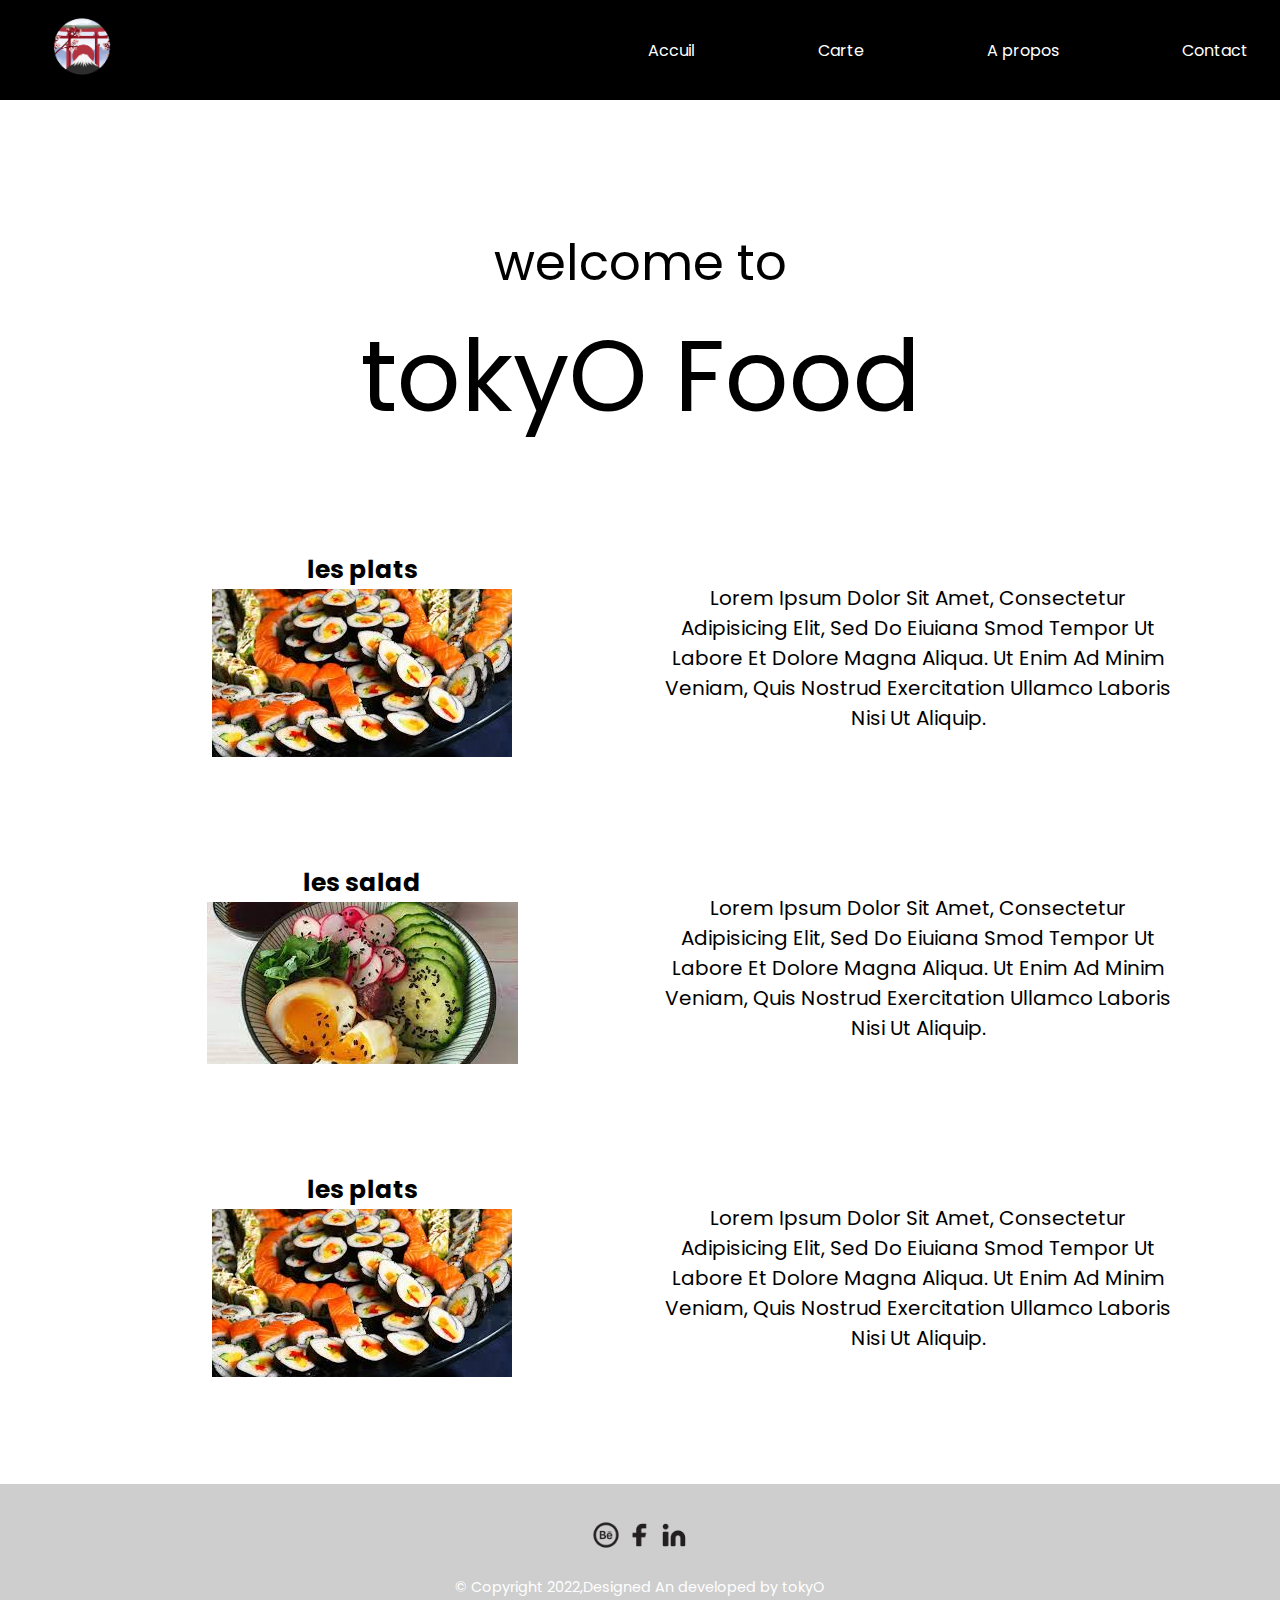
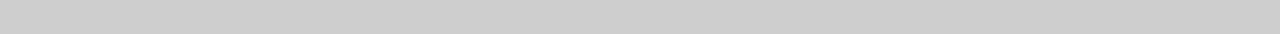
<file: tokyo/index.html>
<!DOCTYPE html>
<html lang="en">

    <head>
        <meta charset="UTF-8">
        <meta http-equiv="X-UA-Compatible" content="IE=edge">
        <meta name="viewport" content="width=device-width, initial-scale=1.0">
        <title>Document</title>
        <link rel="stylesheet" href="./stayl_css/index.css">
        <link rel="stylesheet" href="./stayl_css/footer.css">
        <link rel="stylesheet" href="./stayl_css/nav.css">
    </head>

    <body>
        <!-- navbar start  -->
        <div id="navbar">
            <div class="logo"><img width="100px" src="./imgs/logo2.png" alt="tokyo "></div>
            <div class="nav-center nav-menu1">
                <ul>
                    <li><a href="./index.html">Accuil</a></li>
                    <li><a href="./menu.html">Carte</a></li>
                    <li><a href="./about.html">A propos</a></li>
                    <li><a href="./contact.html">Contact</a></li>

                </ul>
            </div>
            <div id="toggle">
                <svg class="ouvert" width="18" height="18" fill="none" stroke="#f0f0f0" stroke-linecap="round"
                    stroke-linejoin="round" stroke-width="4" viewBox="0 0 24 24" xmlns="http://www.w3.org/2000/svg">
                    <path d="M3 12h18"></path>
                    <path d="M3 6h18"></path>
                    <path d="M3 18h18"></path>
                </svg>

                <svg class="fermer" width="18" height="18" fill="none" stroke="#f0f0f0" stroke-linecap="round"
                    stroke-linejoin="round" stroke-width="4" viewBox="0 0 24 24" xmlns="http://www.w3.org/2000/svg">
                    <path d="M18 6 6 18"></path>
                    <path d="m6 6 12 12"></path>
                </svg>
            </div>
        </div>
        <!-- navbar end -->
        <!-- wilcome -->
        <br>
        <div class="welcome">
            <p style="font-size: 50px; margin: 0;">welcome to</p>
            <p style="font-size: 100px;">tokyO Food</p>
        </div>

        <!-- wilcome -->
        <!-- discription -->
        <div class="toute_discription">
            <div class="discription">
                <div class="imagediscription1">
                    <h1 id="imgiscription1">
                        les plats
                    </h1>
                    <img src="./imgs/images.jpg" alt="">
                </div>
                <div id="paragraph_imgiscription1">

                    <p> Lorem Ipsum Dolor Sit Amet, Consectetur Adipisicing Elit, Sed Do Eiuiana Smod Tempor Ut Labore
                        Et Dolore Magna Aliqua. Ut Enim Ad Minim Veniam, Quis Nostrud Exercitation Ullamco Laboris Nisi
                        Ut Aliquip.</p>
                </div>
            </div>


            <div id="discription" class="discription">



                <div id="img-titre" class="imagediscription1">
                    <h1 id="imgiscription1">
                        les salad
                    </h1>
                    <img id="img-home" src="./imgs/download.jpg" alt="">
                </div>
                <div id="paragraph_imgiscription1">

                    Lorem Ipsum Dolor Sit Amet, Consectetur Adipisicing Elit, Sed Do Eiuiana Smod Tempor Ut Labore Et
                    Dolore Magna Aliqua. Ut Enim Ad Minim Veniam, Quis Nostrud Exercitation Ullamco Laboris Nisi Ut
                    Aliquip.
                </div>
            </div>
            <div class="discription">

                <div class="imagediscription1">
                    <h1 id="imgiscription1">
                        les plats
                    </h1>
                    <img src="./imgs/images.jpg" alt="">
                </div>
                <div id="paragraph_imgiscription1">

                    <p> Lorem Ipsum Dolor Sit Amet, Consectetur Adipisicing Elit, Sed Do Eiuiana Smod Tempor Ut Labore
                        Et Dolore Magna Aliqua. Ut Enim Ad Minim Veniam, Quis Nostrud Exercitation Ullamco Laboris Nisi
                        Ut Aliquip.</p>
                </div>
            </div>
        </div>
        <!-- discription -->
        <!-- footer  start  -->
        <div class="footer">
            <div class="footer-logos">
                <img src="./icon/🦆 icon _behance outline_.png" alt="behance icon">
                <img src="./icon/🦆 icon _facebook_.png" alt="facebook icon">
                <img src="./icon/🦆 icon _linkedin_.png" alt="linkedin icon">
            </div>
            <div class="footer-discription">
                <p> &copy; Copyright 2022,Designed An developed by tokyO </p>
            </div>
        </div>
        <!-- footer  end  -->
        <script src="./res.js"></script>
    </body>

</html>
</file>
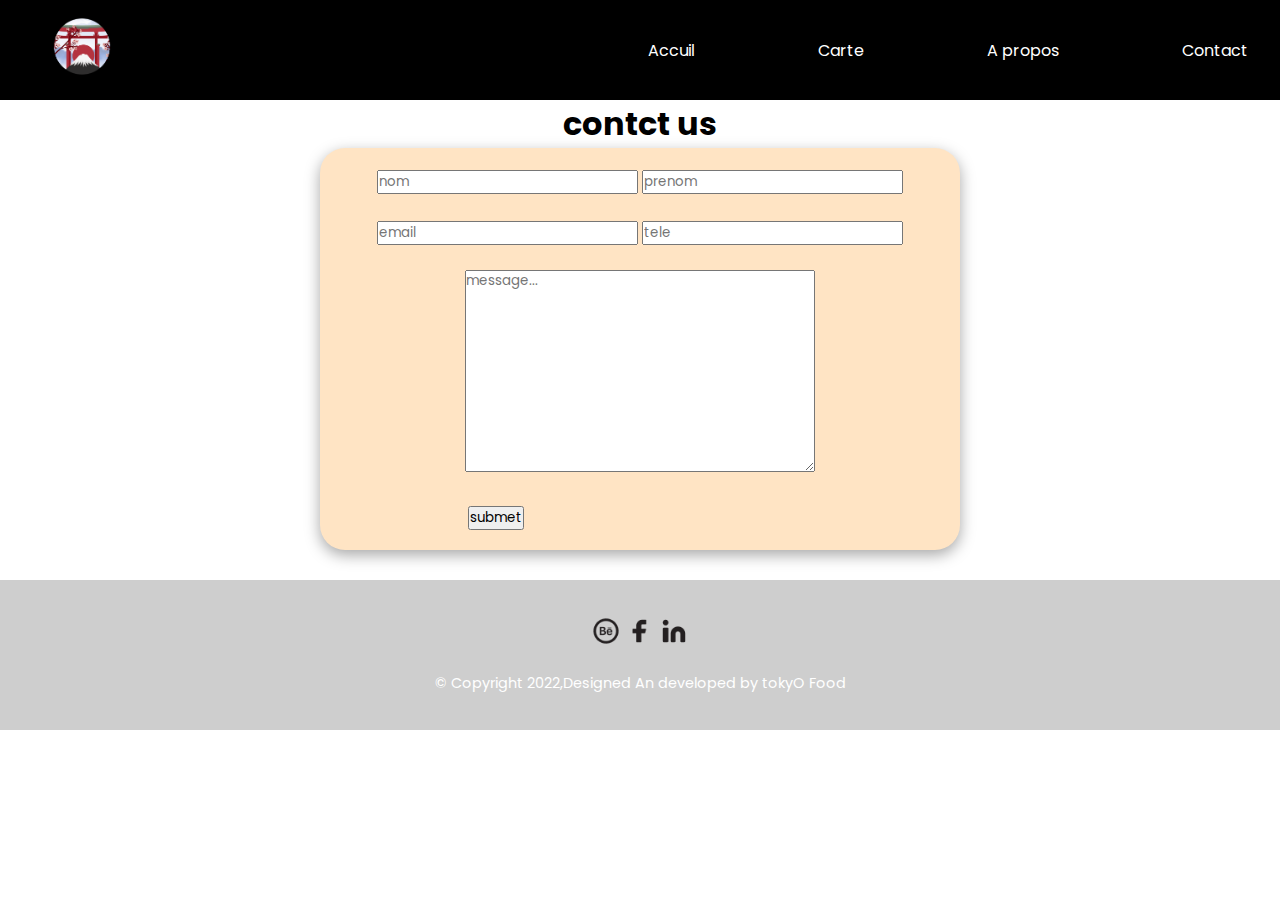
<file: tokyo/contact.html>
<!DOCTYPE html>
<html lang="en">

    <head>
        <meta charset="UTF-8">
        <meta http-equiv="X-UA-Compatible" content="IE=edge">
        <meta name="viewport" content="width=device-width, initial-scale=1.0">
        <title>Document</title>
        <link rel="stylesheet" href="./stayl_css/index.css">
        <link rel="stylesheet" href="./stayl_css/footer.css">
        <link rel="stylesheet" href="./stayl_css/nav.css">
    </head>

    <body>
        <!-- navbar start  -->
        <div s id="navbar">
            <div class="logo"><img width="100px" src="./imgs/logo2.png" alt="tokyo "></div>
            <div class="nav-center nav-menu1">
                <ul>
                    <li><a href="./index.html">Accuil</a></li>
                    <li><a href="./menu.html">Carte</a></li>
                    <li><a href="./about.html">A propos</a></li>
                    <li><a href="./contact.html">Contact</a></li>

                </ul>
            </div>
            <div id="toggle">
                <svg class="ouvert" width="18" height="18" fill="none" stroke="#f0f0f0" stroke-linecap="round"
                    stroke-linejoin="round" stroke-width="4" viewBox="0 0 24 24" xmlns="http://www.w3.org/2000/svg">
                    <path d="M3 12h18"></path>
                    <path d="M3 6h18"></path>
                    <path d="M3 18h18"></path>
                </svg>

                <svg class="fermer" width="18" height="18" fill="none" stroke="#f0f0f0" stroke-linecap="round"
                    stroke-linejoin="round" stroke-width="4" viewBox="0 0 24 24" xmlns="http://www.w3.org/2000/svg">
                    <path d="M18 6 6 18"></path>
                    <path d="m6 6 12 12"></path>
                </svg>
            </div>
        </div>
        <!-- navbar end -->
        <div id="con1">
            <h1 style="margin: 0;">contct us</h1>
        </div>

        <div class="contact">

            <input placeholder="nom" type="text" id="nom">
            <input placeholder="prenom" type="text" id="prenom">
            <br><br>
            <input placeholder="email" type="email" id="email">
            <input placeholder="tele" type="text" id="tele">
            <br><br>
            <textarea placeholder="message..." name="" id="" cols="30" rows="10"></textarea>
            <br><br>
            <div class=".burger-menu">

                <button id="btn-submit">submet</button>
            </div>

        </div>

        <!-- footer  start  -->
        <div class="footer">
            <div class="footer-logos">
                <img src="./icon/🦆 icon _behance outline_.png" alt="behance icon">
                <img src="./icon/🦆 icon _facebook_.png" alt="facebook icon">
                <img src="./icon/🦆 icon _linkedin_.png" alt="linkedin icon">
            </div>
            <div class="footer-discription">
                <p> &copy; Copyright 2022,Designed An developed by tokyO Food </p>
            </div>
        </div>
        <!-- footer  end  -->
        <script src="./res.js"></script>
    </body>

</html>
</file>
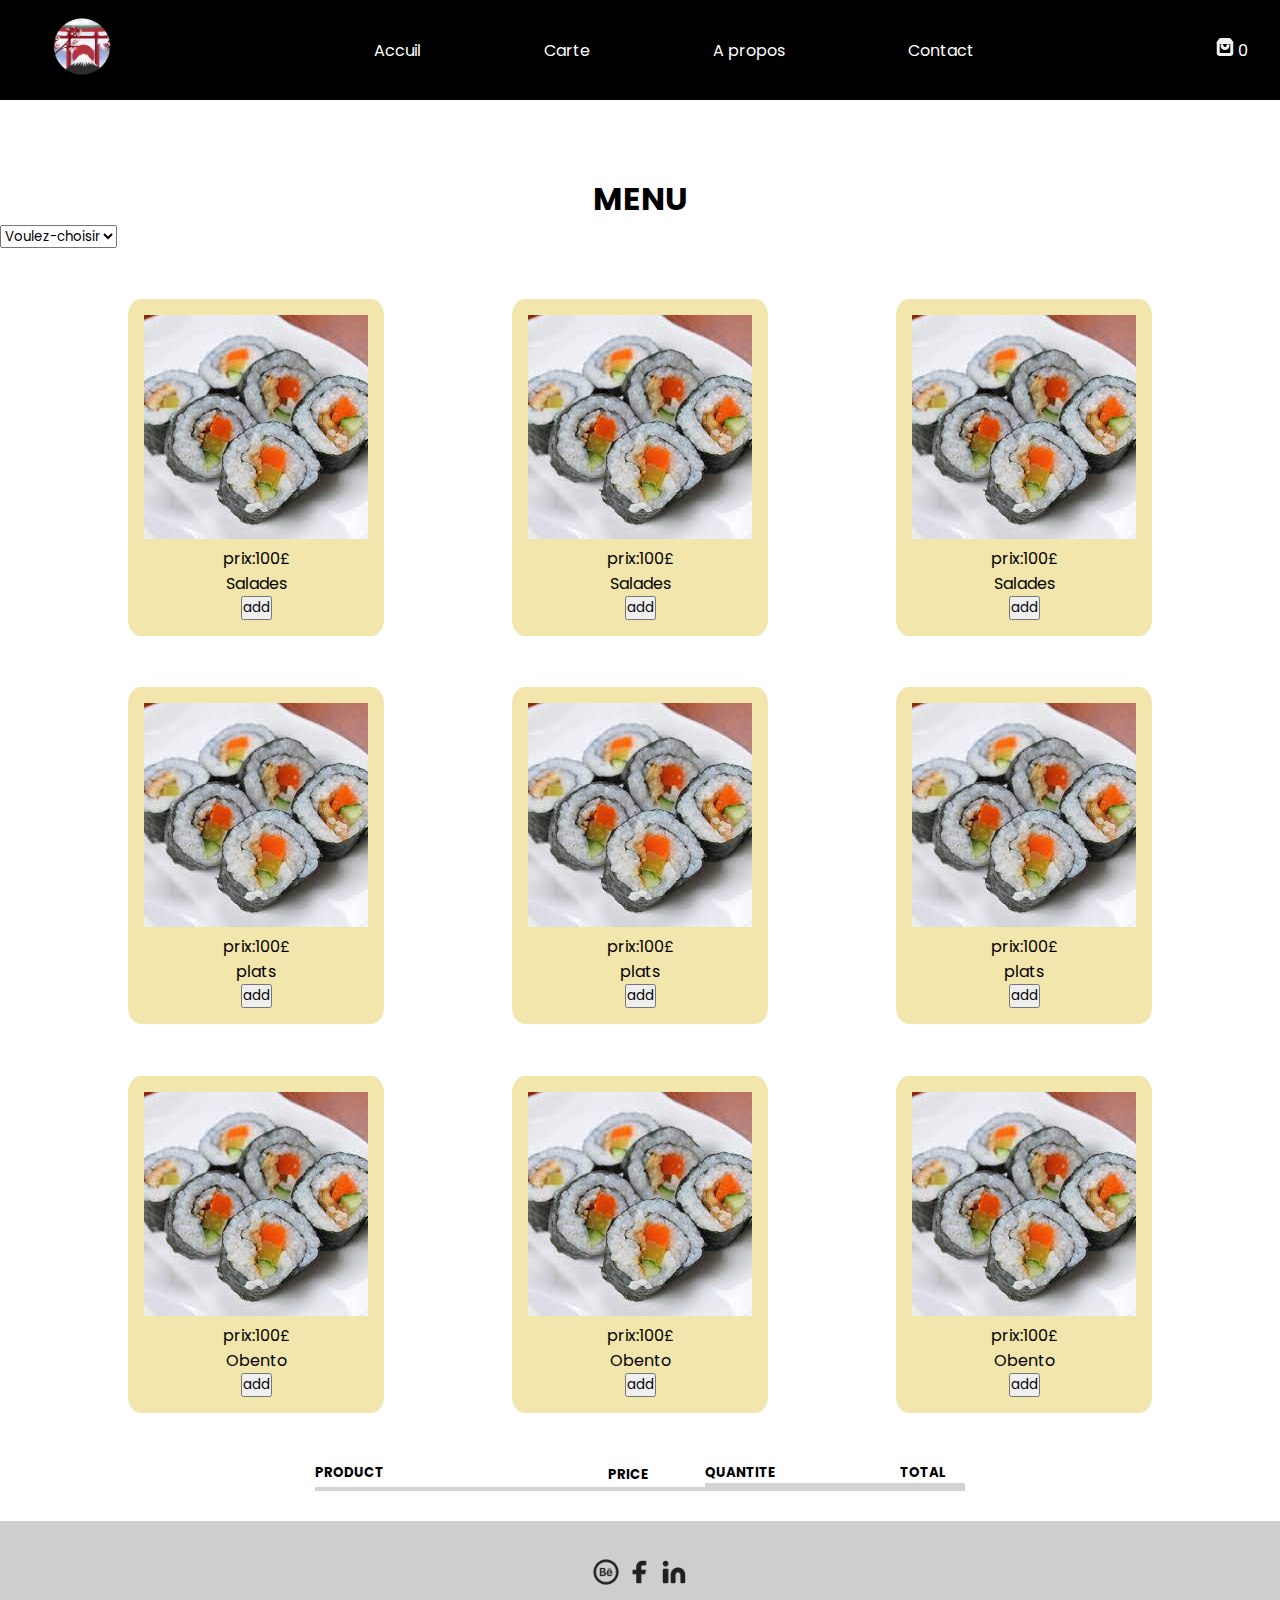
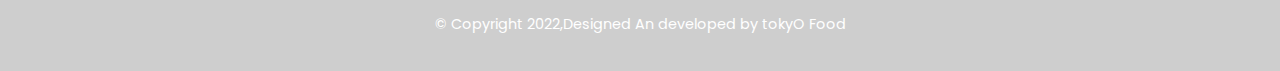
<file: tokyo/menu.html>
<!DOCTYPE html>
<html lang="en">
  <head>
    <meta charset="UTF-8" />
    <meta http-equiv="X-UA-Compatible" content="IE=edge" />
    <meta name="viewport" content="width=device-width, initial-scale=1.0" />
    <title>Document</title>
    <link rel="stylesheet" href="./stayl_css/index.css" />
    <link rel="stylesheet" href="./stayl_css/footer.css" />
    <link rel="stylesheet" href="./stayl_css/nav.css" />
  </head>

  <body>
    <!-- navbar start  -->

    <div id="navbar">
      <div class="logo">
        <img width="100px" src="./imgs/logo2.png" alt="tokyo " />
      </div>
      <ul>
        <li><a href="./index.html">Accuil</a></li>
        <li><a href="./menu.html">Carte</a></li>
        <li><a href="./about.html">A propos</a></li>
        <li><a href="./contact.html">Contact</a></li>
      </ul>
      <div id="toggle">
        <svg
          class="ouvert"
          width="18"
          height="18"
          fill="none"
          stroke="#f0f0f0"
          stroke-linecap="round"
          stroke-linejoin="round"
          stroke-width="4"
          viewBox="0 0 24 24"
          xmlns="http://www.w3.org/2000/svg"
        >
          <path d="M3 12h18"></path>
          <path d="M3 6h18"></path>
          <path d="M3 18h18"></path>
        </svg>
        <svg
          class="fermer"
          width="18"
          height="18"
          fill="none"
          stroke="#f0f0f0"
          stroke-linecap="round"
          stroke-linejoin="round"
          stroke-width="4"
          viewBox="0 0 24 24"
          xmlns="http://www.w3.org/2000/svg"
        >
          <path d="M18 6 6 18"></path>
          <path d="m6 6 12 12"></path>
        </svg>
      </div>
          <div id="shop" class="span1">
            
      <svg
      href="./index.html"
        id="icone-shop"
        width="18"
        height="18"
        fill="none"
        stroke="#f0f0f0"
        stroke-linecap="round"
        stroke-linejoin="round"
        stroke-width="4"
        viewBox="0 0 24 24"
        xmlns="http://www.w3.org/2000/svg"
      >
        <path d="M6 2 3 6v14a2 2 0 0 0 2 2h14a2 2 0 0 0 2-2V6l-3-4z"></path>
        <path d="M3 6h18"></path>
        <path d="M16 10a4 4 0 0 1-8 0"></path>
      </svg>
      <span style="color: white;">0</span>
    </div>
    </div>

    <!-- navbar end -->
    <!-- start contener-->
    <br />
    <div class="le_nom_de_menu">
      <h1 id="le_nom_de_menu">MENU</h1>
    </div>
    <select name="" id="selector">
      <option value="choisisser" selected="selected">Voulez-choisir</option>
      <option value="Jus" class="option">Salades</option>
      <option value="Plats" class="option">Obento</option>
      <option value="Salades" class="option">plats</option>
    </select>

    <!-- ______________________________ -->

    <div class="les-plats-toute">
      <div class="les-salad">
        <div class="contener">
          <div class="plat">
            <img src="./imgs/plats.jpg" alt="" />
          </div>
          <div class="prix">
            <p>prix:100£</p>
          </div>
          <p class="categorie">Salades</p>
          <button class="btn1"  value="100">add</button>
        </div>

        <div class="contener">
          <div class="plat">
            <img src="./imgs/plats.jpg" alt="" />
          </div>
          <div class="prix">
            <p>prix:100£</p>
          </div>
          <p class="categorie">Salades</p>
          <button class="btn1"  value="100">add</button>
        </div>
        <div class="contener">
          <div class="plat">
            <img src="./imgs/plats.jpg" alt="" />
          </div>

          <div class="prix">
            <p>prix:100£</p>
          </div>
          <p class="categorie">Salades</p>
          <button class="btn1"  value="100">add</button>
        </div>
      </div>
      <div class="les-plats">
        <div class="contener">
          <div class="plat">
            <img src="./imgs/plats.jpg" alt="" />
          </div>

          <div class="prix">
            <p>prix:100£</p>
          </div>
          <p class="categorie">plats</p>
          <button class="btn1"  value="100">add</button>
        </div>
        <div class="contener">
          <div class="plat">
            <img src="./imgs/plats.jpg" alt="" />
          </div>

          <div class="prix">
            <p>prix:100£</p>
          </div>
          <p class="categorie">plats</p>
          <button class="btn1" value="100">add</button>
        </div>
        <div class="contener">
          <div class="plat">
            <img src="./imgs/plats.jpg" alt="" />
          </div>
          <div class="prix">
            <p>prix:100£</p>
          </div>
          <p class="categorie">plats</p>
          <button  class="btn1" value="100">add</button>
        </div>
      </div>
      <div class="les-obento">
        <div class="contener">
          <div class="plat">
            <img src="./imgs/plats.jpg" alt="" />
          </div>

          <div class="prix">
            <p>prix:100£</p>
          </div>
          <p class="categorie">Obento</p>
          <button  class="btn1" value="100">add</button>
        </div>
        <div class="contener">
          <div class="plat">
            <img src="./imgs/plats.jpg" alt="" />
          </div>

          <div class="prix">
            <p>prix:100£</p>
          </div>
          <p class="categorie">Obento</p>
          <button  class="btn1" value="100">add</button>
        </div>
        <div class="contener">
          <div class="plat">
            <img src="./imgs/plats.jpg" alt="" />
          </div>

          <div class="prix">
            <p>prix:100£</p>
          </div>
          <p class="categorie">Obento</p>
          <button  class="btn1" value="100">add</button>
        </div>
      </div>
    </div>
    <div class="products-container">
      <div class="product-header">
        <h5 class="product-titel">PRODUCT</h5>
        <h5 class="price">PRICE</h5>
        <h5 class="quantite">QUANTITE</h5>
        <h5 class="total">TOTAL</h5>
      </div>
      <div class="products">
        <div></div>
      </div>
    </div>

    <!-- end contener -->
    <!-- footer  start  -->
    <div class="footer">
      <div class="footer-logos">
        <img src="./icon/🦆 icon _behance outline_.png" alt="behance icon" />
        <img src="./icon/🦆 icon _facebook_.png" alt="facebook icon" />
        <img src="./icon/🦆 icon _linkedin_.png" alt="linkedin icon" />
      </div>
      <div class="footer-discription">
        <p>&copy; Copyright 2022,Designed An developed by tokyO Food</p>
      </div>
    </div>
    <!-- footer  end  -->
    <script src="./index.js"></script>
    <script src="./achet.js"></script>
    <script src="./res.js"></script>
  </body>
</html>
</file>
<file: tokyo/stayl_css/index.css>
@import url('https://fonts.googleapis.com/css2?family=Poppins:wght@100;200;300;400;500;600;700;800;900&display=swap');

* {
    margin: 0;
    padding: 0;
    box-sizing: border-box;
    font-family: 'Poppins', sans-serif;
}

body {
    margin: 0;

}

.list {
    list-style: none;
}

li {
    display: inline;
    list-style: none;
}

.contact {

    background-size: auto;
    padding: 20px;
    text-align: center;
    background-color: bisque;
    box-shadow: rgba(0, 0, 0, 0.35) 0px 5px 15px;
    box-sizing: border-box;
    width: 50%;
    margin: auto;
    border-radius: 25px;
}

#btn-submit {
    margin-right: 288px;
}

textarea {
    width: 350px;
}

#imgiscription1 {
    font-size: 25px;
}

#paragraph_imgiscription1 {
    font-size: 20px;
}

.toute_discription .discription {
    display: grid;
    grid-template-columns: 1fr 1fr;
    margin: 100px;
    gap: 2rem;
    align-items: center;
    text-align: center;

}

.contener {
    background: rgb(242, 230, 172);
    border-radius: 5%;
    width: fit-content;
    padding: 1rem;
    display: flex;
    flex-direction: column;
    align-items: center;
    margin-top: 5%;
}

.welcome {
    text-align: center;
    margin-top: 200px;
}

#con1 {
    padding-top: 100px;
    text-align: center;
    background-size: 100%;

}

#le_nom_de_menu {
    margin: 0;
    text-align: center;
    padding-top: 150px;
}

.les-salad {
    display: flex;
    width: 80%;
    justify-content: space-between;
}

.les-plats {
    display: flex;
    width: 80%;
    justify-content: space-between;
}

.les-obento {
    display: flex;
    width: 80%;
    justify-content: space-between;
}

#cart-d-achat {
    right: 0;
    width: 50%;
    display: grid;
    grid-template-columns: repeat(2, 1fr);
    justify-content: space-between;
    text-align: center;
    background-color: red;
    position: fixed;
    top: 99px;
    height: 71px;
}

.totale-desprix {
    right: 0;
    width: 50%;
    bottom: 0;
    justify-content: space-between;
    text-align: center;
    background-color: red;
    position: fixed;

}

.ajouter-produit {
    right: 0;
    height: 100%;
    width: 50%;
    display: grid;
    grid-template-columns: repeat(2, 1fr);
    grid-template-rows: repeat(2, 1fr);
    justify-content: space-between;
    text-align: center;
    background-color: red;
    position: fixed;
    top: 170px;

}

@media all and (max-width: 914px) {
    .les-salad {
        display: flex;
        flex-direction: column;
        align-items: center;
    }

    .les-plats {
        display: flex;
        flex-direction: column;
        text-align: center;
        align-items: center;
    }

    .les-obento {
        display: flex;
        flex-direction: column;
        align-items: center;
    }

    #le_nom_de_menu {
        margin: 0;
        text-align: center;
        padding-top: 150px;
        align-items: center;
    }

    .toute_discription .discription {
        display: flex;
        flex-direction: column;

    }

    .chefs {
        display: flex;
        flex-direction: column;
    }

    textarea {
        width: 253px;
    }

}

.ourstory {
    margin-top: 76px;
    text-align: center;
    background-image: url(/imgs/Story-July-21-16-1920x1080.jpg);
    background-size: cover;
    box-sizing: border-box;
    height: 296px;
    color: white;
    align-items: center;
    
}

.les-plats-toute {
    display: flex;
    flex-direction: column;
    text-align: center;
    align-items: center;
}

#img-chef {
    border-radius: 100%;
    width: 200px;
    height: 200px;
    margin-top: 20px;
}

.chefs {
    text-align: center;
    display: grid;
    grid-template-columns: auto auto;
    grid-template-rows: auto auto;
    padding: 6rem 2rem;
    margin-top: 20px;
}
.cart {
    display: none;
}

.cart.active {
    display: block;
}


/* ___________________page cart products_______________________________ */


.products-container{
    max-width: 650px;
    justify-content: space-around;
    margin: 0 auto;
    margin-top: 50px;
   
    bottom: 738px;
    background-color: white;

}
.products-container .icon {
font-size: 15px;
width: 20px;
color: blue;
margin-left: 10px;
margin-right: 10px;
cursor: pointer;

}

.product-header{
    width: 100%;
   max-width: 650px;
   display: flex;
   justify-content: flex-start;
   border-bottom: 4px solid lightgray;
   margin: 0 auto;
   
}

.product-titel{
    width: 45%;
}

.price{
    width: 15%;
    display: flex;
   align-items: center;
}
.quantite{
    width: 30%;
    border-bottom: 4px solid lightgray;
    display: flex;
    align-items: center;
}
.total{
    width: 10%;
    border-bottom: 4px solid lightgray;
    display: flex;
    align-items: center;
}

.product{
    width: 45%;
    display: flex;
    justify-content: space-around;
    align-items: center;
    padding: 10px 0;
    border-bottom: 1px solid lightgray;

}
#cartachat{
    display: flex;
    align-items: center;
}
.basketTotalTitle{
    display: flex;
    justify-content: flex-end;
    width: 100%;
    padding: 10px 0;
}

.products-container.active{
    display: none;
}
</file>
<file: tokyo/stayl_css/footer.css>
.footer{
    margin: 0;
    text-align: center;
    padding: 4vh 0px;
    display: grid;
    gap :20px;
    text-align: center;
    background: #00000031;
    font-size: 0.2 rem ;
    margin-top: 30px;

}

.footer p{
    font-size: 0.9rem;
    color: rgb(255, 255, 255);
    margin: auto;
}
.footer-logos img{
    width: 30px !important;
}
#imgiscription1{
    border-radius: 25px;
}
</file>
<file: tokyo/stayl_css/nav.css>
#navbar {
    display: flex;
    align-items: center;
    justify-content: space-between;
    background-color: black;
    height: 100px;
    width: 100%;
    position: fixed;
    padding: 0 2rem;
    
}

a {
    color: white;
    text-decoration: none;
}

ul {
    display: flex;
    justify-content: space-between;
    width: 600px;
}

#toggle {
    display: none;
}

@media all and (max-width: 914px) {
    #toggle {
        display: block;
        position: fixed;
        right: auto;
    }

    .ouvert {
        display: block;
    }

    .fermer {
        display: none;
    }

    .open .ouvert {
        display: none;
    }

    .open .fermer {
        display: block;
    }

    ul {
        position: absolute;
        top: 11vh;
        left: 0;
        width: 100%;
        height: 90vh;
        background-color: #475B6A;
        flex-direction: column;
        padding: 0.5rem;
        justify-content: space-around;
        transform: translateX(-100%);
        transition: transform 1s;
        align-items: center;
    }

    .open ul {
        transform: translateX(0);
    }
    .logo{
        width: 100%;
    text-align: center;
    }
}
</file>
